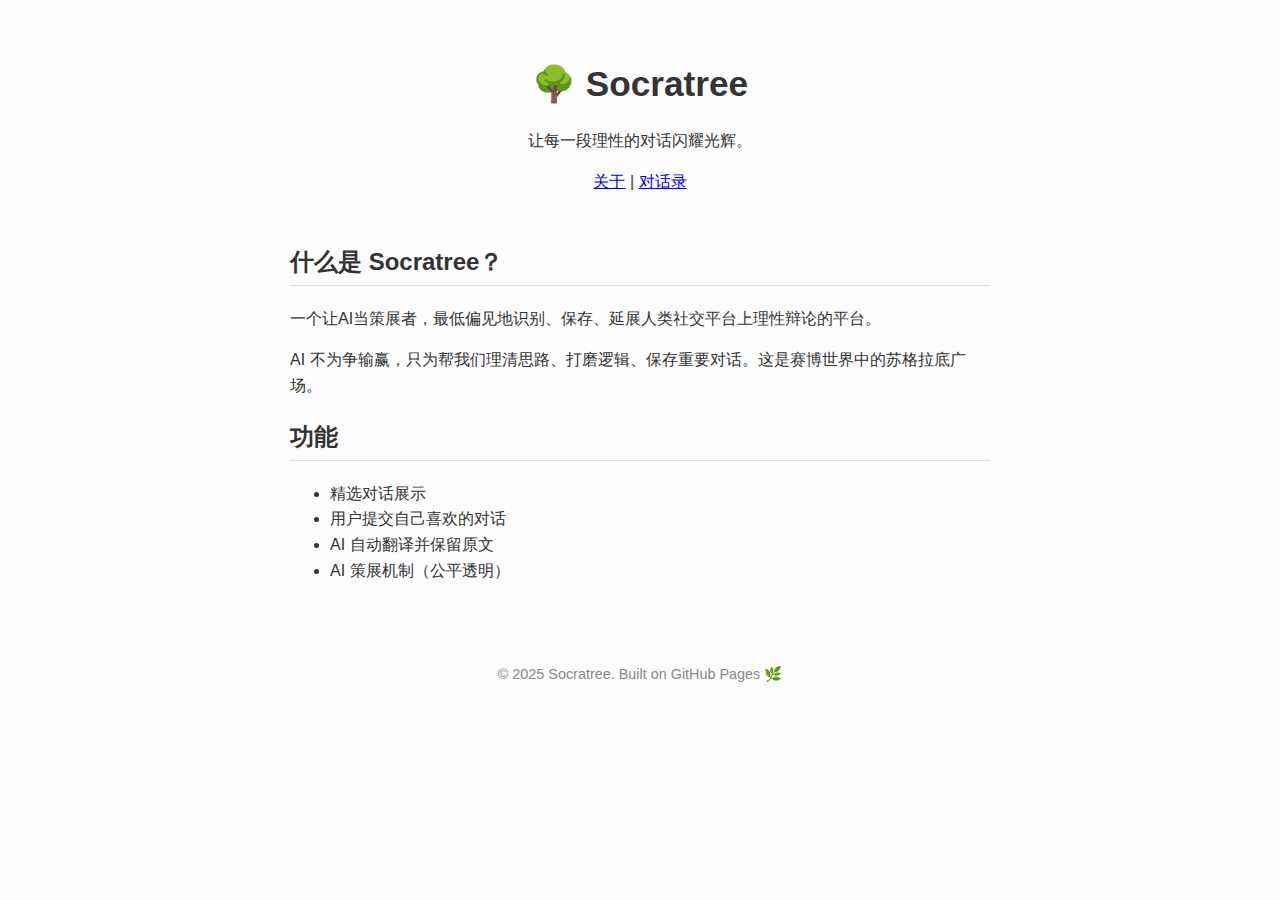
<file: index.html>
<!DOCTYPE html>
<html lang="zh">
<head>
  <meta charset="UTF-8">
  <title>Socratree - 一棵对话之树</title>
  <link rel="stylesheet" href="assets/style.css">
</head>
<body>
  <header>
    <h1>🌳 Socratree</h1>
    <p> 让每一段理性的对话闪耀光辉。</p>
    <nav>
      <a href="about.html">关于</a> |
      <a href="conversations/001_first-dialogue.md">对话录</a>
    </nav>  
  </header>

  <main>
    <section>
      <h2>什么是 Socratree？</h2>
      <p>一个让AI当策展者，最低偏见地识别、保存、延展人类社交平台上理性辩论的平台。</p>
      <p>AI 不为争输赢，只为帮我们理清思路、打磨逻辑、保存重要对话。这是赛博世界中的苏格拉底广场。</p>

    </section>

    <section>
      <h2>功能</h2>
      <ul>
        <li> 精选对话展示 </li>
        <li> 用户提交自己喜欢的对话 </li>
        <li> AI 自动翻译并保留原文 </li>
        <li> AI 策展机制（公平透明）</li>
      </ul>
    </section>
  </main>

  <footer>
    <p>&copy; 2025 Socratree. Built on GitHub Pages 🌿</p>
  </footer>
</body>
</html>
</file>
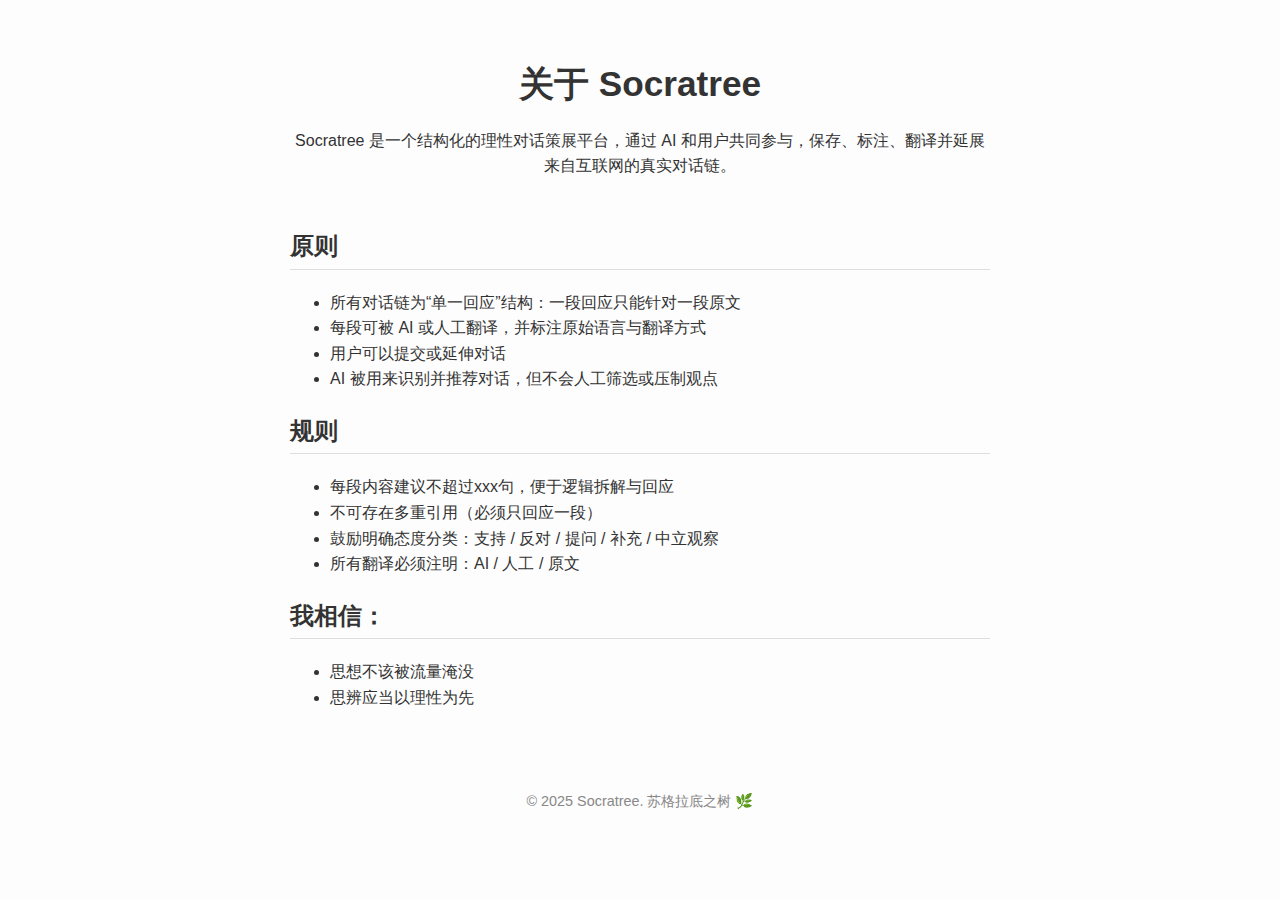
<file: about.html>
<!DOCTYPE html>
<html lang="zh">
<head>
  <meta charset="UTF-8">
  <title>关于 - Socratree</title>
  <link rel="stylesheet" href="assets/style.css">
</head>
<body>
  <header>
    <h1>关于 Socratree</h1>
    <p>Socratree 是一个结构化的理性对话策展平台，通过 AI 和用户共同参与，保存、标注、翻译并延展来自互联网的真实对话链。</p>
  </header>

  <main>
    <section>
      <h2>原则</h2>
      <ul>
        <li>所有对话链为“单一回应”结构：一段回应只能针对一段原文</li>
        <li>每段可被 AI 或人工翻译，并标注原始语言与翻译方式</li>
        <li>用户可以提交或延伸对话</li>
        <li>AI 被用来识别并推荐对话，但不会人工筛选或压制观点</li>
      </ul>
    </section>

    <section>
      <h2>规则</h2>
      <ul>
        <li>每段内容建议不超过xxx句，便于逻辑拆解与回应</li>
        <li>不可存在多重引用（必须只回应一段）</li>
        <li>鼓励明确态度分类：支持 / 反对 / 提问 / 补充 / 中立观察</li>
        <li>所有翻译必须注明：AI / 人工 / 原文</li>
      </ul>
    </section>

    <section>
    <h2>我相信：</h2>
    <ul>
      <li>思想不该被流量淹没</li>
      <li>思辨应当以理性为先</li>
    </ul>
    </section>
  </main>

  <footer>
    <p>&copy; 2025 Socratree. 苏格拉底之树 🌿</p>
  </footer>
</body>
</html>
</file>
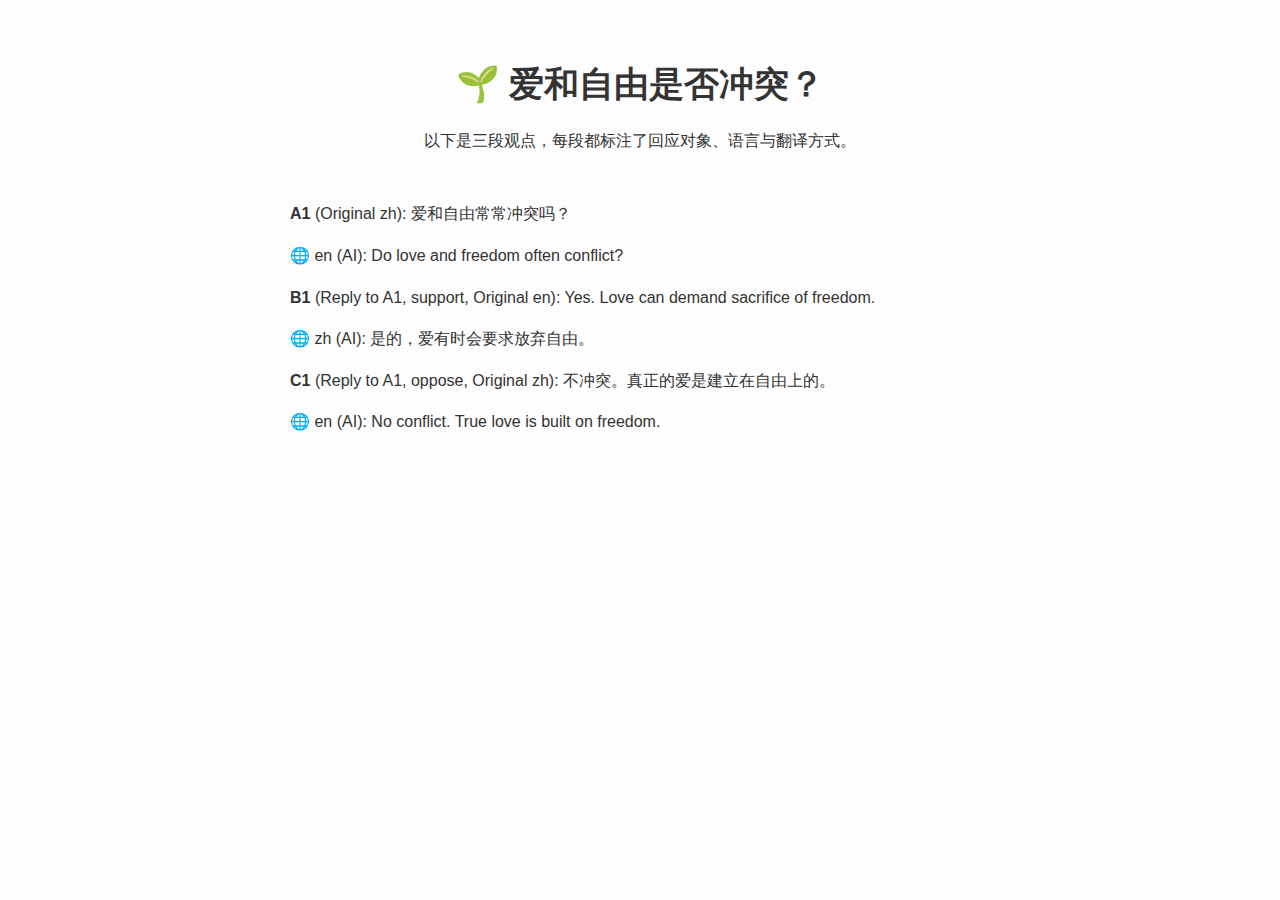
<file: conversations/zhihu_001_test.html>
<!DOCTYPE html>
<html lang="zh">
<head>
  <meta charset="UTF-8">
  <title>🌱 爱和自由是否冲突？</title>
  <link rel="stylesheet" href="../assets/style.css">
</head>
<body>
  <header>
    <h1>🌱 爱和自由是否冲突？</h1>
    <p>以下是三段观点，每段都标注了回应对象、语言与翻译方式。</p>
  </header>

  <main>
    <div>
      <p><strong>A1</strong> (Original zh): 爱和自由常常冲突吗？</p>
      <p>🌐 en (AI): Do love and freedom often conflict?</p>
    </div>

    <div>
      <p><strong>B1</strong> (Reply to A1, support, Original en): Yes. Love can demand sacrifice of freedom.</p>
      <p>🌐 zh (AI): 是的，爱有时会要求放弃自由。</p>
    </div>

    <div>
      <p><strong>C1</strong> (Reply to A1, oppose, Original zh): 不冲突。真正的爱是建立在自由上的。</p>
      <p>🌐 en (AI): No conflict. True love is built on freedom.</p>
    </div>
  </main>
</body>
</html>
</file>
<file: assets/style.css>
body {
  font-family: "Helvetica Neue", sans-serif;
  line-height: 1.6;
  max-width: 700px;
  margin: 0 auto;
  padding: 2rem;
  background-color: #fdfdfd;
  color: #333;
}

header {
  text-align: center;
  margin-bottom: 3rem;
}

h1 {
  font-size: 2.2rem;
  margin-bottom: 0.3rem;
}

h2 {
  border-bottom: 1px solid #ddd;
  padding-bottom: 0.2rem;
}

footer {
  text-align: center;
  margin-top: 5rem;
  font-size: 0.9rem;
  color: #888;
}
</file>
